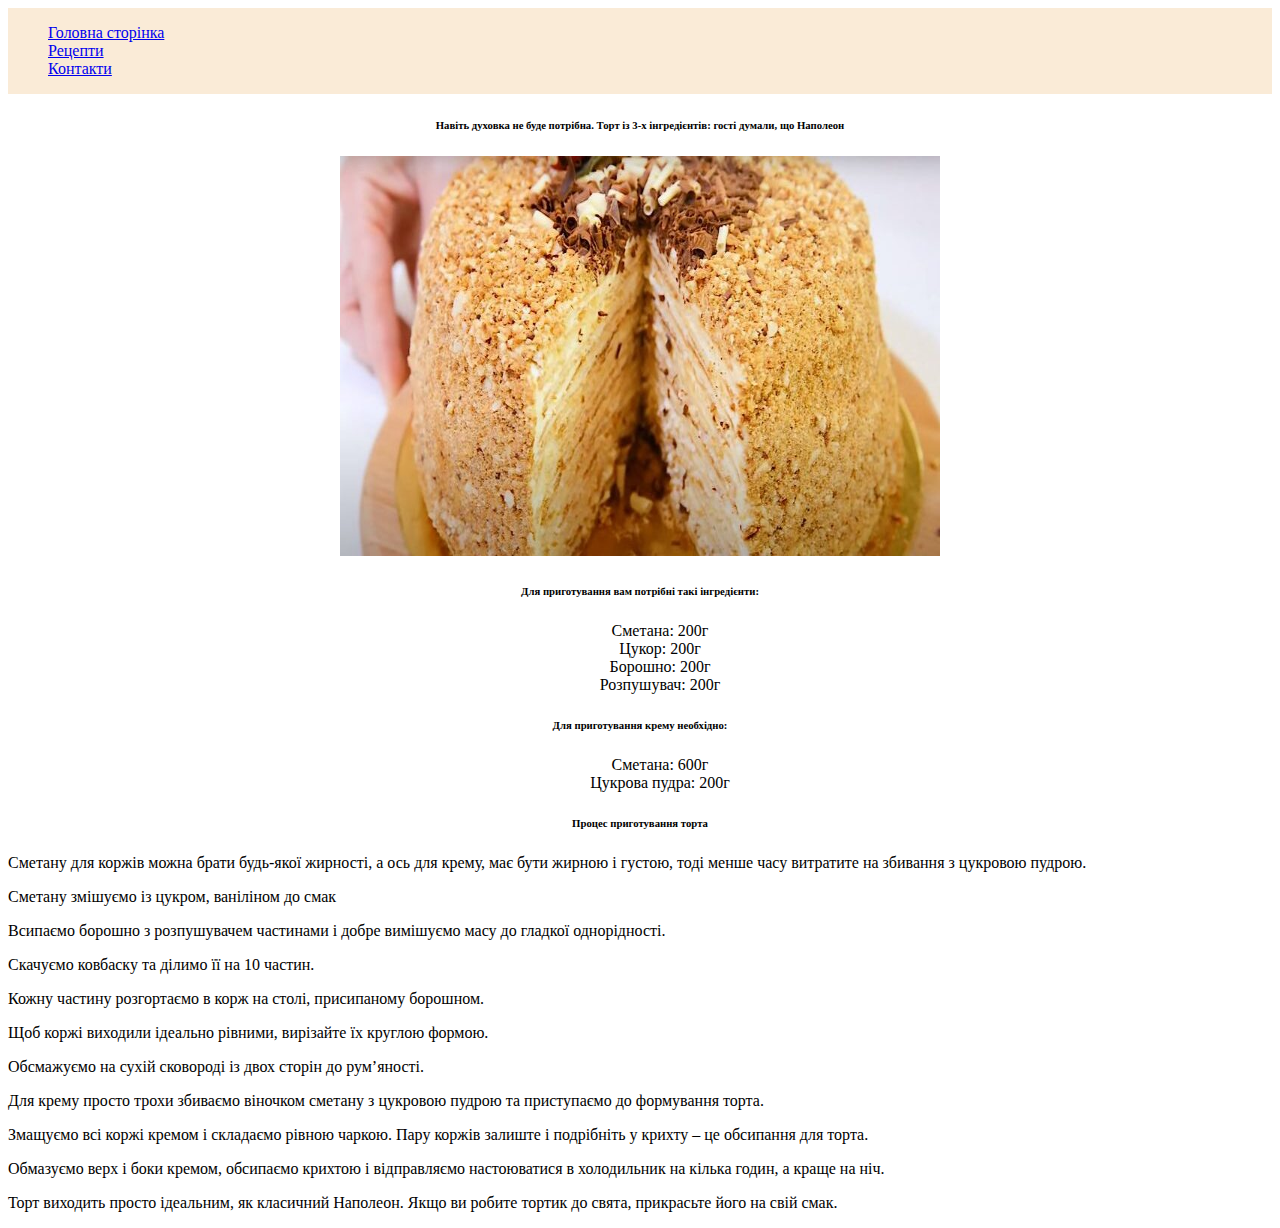
<file: pages/firstRecipe.html>
<!doctype html>
<html lang="en">
<head>
    <meta charset="UTF-8">
    <meta name="viewport"
          content="width=device-width, user-scalable=no, initial-scale=1.0, maximum-scale=1.0, minimum-scale=1.0">
    <meta http-equiv="X-UA-Compatible" content="ie=edge">
    <link href="https://cdn.jsdelivr.net/npm/bootstrap@5.1.3/dist/css/bootstrap.min.css" rel="stylesheet"
          integrity="sha384-1BmE4kWBq78iYhFldvKuhfTAU6auU8tT94WrHftjDbrCEXSU1oBoqyl2QvZ6jIW3" crossorigin="anonymous">
    <link rel="stylesheet" type="text/css" href="../css/index.css">
    <title>Cocking site</title>
</head>
<body>
<header>
    <nav class="navbar navbar-expand-lg navbar-light bg-light">
        <div class="container-fluid">
            <div class="collapse navbar-collapse" id="navbarNav">
                <ul class="navbar-nav">
                    <li class="nav-item">
                        <a class="nav-link active" aria-current="page" href="../index.html">Головна сторінка</a>
                    </li>
                    <li class="nav-item">
                        <a class="nav-link" href="./recipes.html">Рецепти</a>
                    </li>
                    <li class="nav-item">
                        <a class="nav-link" href="./contacts.html">Контакти</a>
                    </li>
                </ul>
            </div>
        </div>
    </nav>
</header>
<main>
    <div class="container-fluid container-recipe">
        <h6 class="display-6 custom-recipe-heading">Навіть духовка не буде потрібна. Торт із 3-х інгредієнтів: гості
            думали, що Наполеон</h6>
        <img class="custom-img-recipe" src="../images/firstRecipe.jpg" alt="napoleon">
        <h6 class="display-6 custom-recipe-heading">Для приготування вам потрібні такі інгредієнти:</h6>
        <ul>
            <li>Сметана: 200г</li>
            <li>Цукор: 200г</li>
            <li>Борошно: 200г</li>
            <li>Розпушувач: 200г</li>
        </ul>
        <h6 class="display-6 custom-recipe-heading">Для приготування крему необхідно:</h6>
        <ul>
            <li>Сметана: 600г</li>
            <li>Цукрова пудра: 200г</li>
        </ul>
        <h6 class="display-6 custom-recipe-heading">Процес приготування торта</h6>
        <div class="recipe-text">
            <p>Сметану для коржів можна брати будь-якої жирності, а ось для крему, має бути жирною і густою, тоді менше
                часу
                витратите на збивання з цукровою пудрою.</p>
            <p>Сметану змішуємо із цукром, ваніліном до смак</p>
            <p>Всипаємо борошно з розпушувачем частинами і добре вимішуємо масу до гладкої однорідності.</p>
            <p>Скачуємо ковбаску та ділимо її на 10 частин.</p>
            <p>Кожну частину розгортаємо в корж на столі, присипаному борошном.</p>
            <p>Щоб коржі виходили ідеально рівними, вирізайте їх круглою формою.</p>
            <p>Обсмажуємо на сухій сковороді із двох сторін до рум’яності.</p>
            <p>Для крему просто трохи збиваємо віночком сметану з цукровою пудрою та приступаємо до формування
                торта.</p>
            <p>Змащуємо всі коржі кремом і складаємо рівною чаркою. Пару коржів залиште і подрібніть у крихту – це
                обсипання
                для торта.</p>
            <p>Обмазуємо верх і боки кремом, обсипаємо крихтою і відправляємо настоюватися в холодильник на кілька
                годин, а
                краще на ніч.</p>
            <p>Торт виходить просто ідеальним, як класичний Наполеон. Якщо ви робите тортик до свята, прикрасьте його на
                свій смак.</p>
        </div>
    </div>
</main>
<script src="https://cdn.jsdelivr.net/npm/bootstrap@5.1.3/dist/js/bootstrap.bundle.min.js"
        integrity="sha384-ka7Sk0Gln4gmtz2MlQnikT1wXgYsOg+OMhuP+IlRH9sENBO0LRn5q+8nbTov4+1p"
        crossorigin="anonymous"></script>
</body>
</html>
</file>
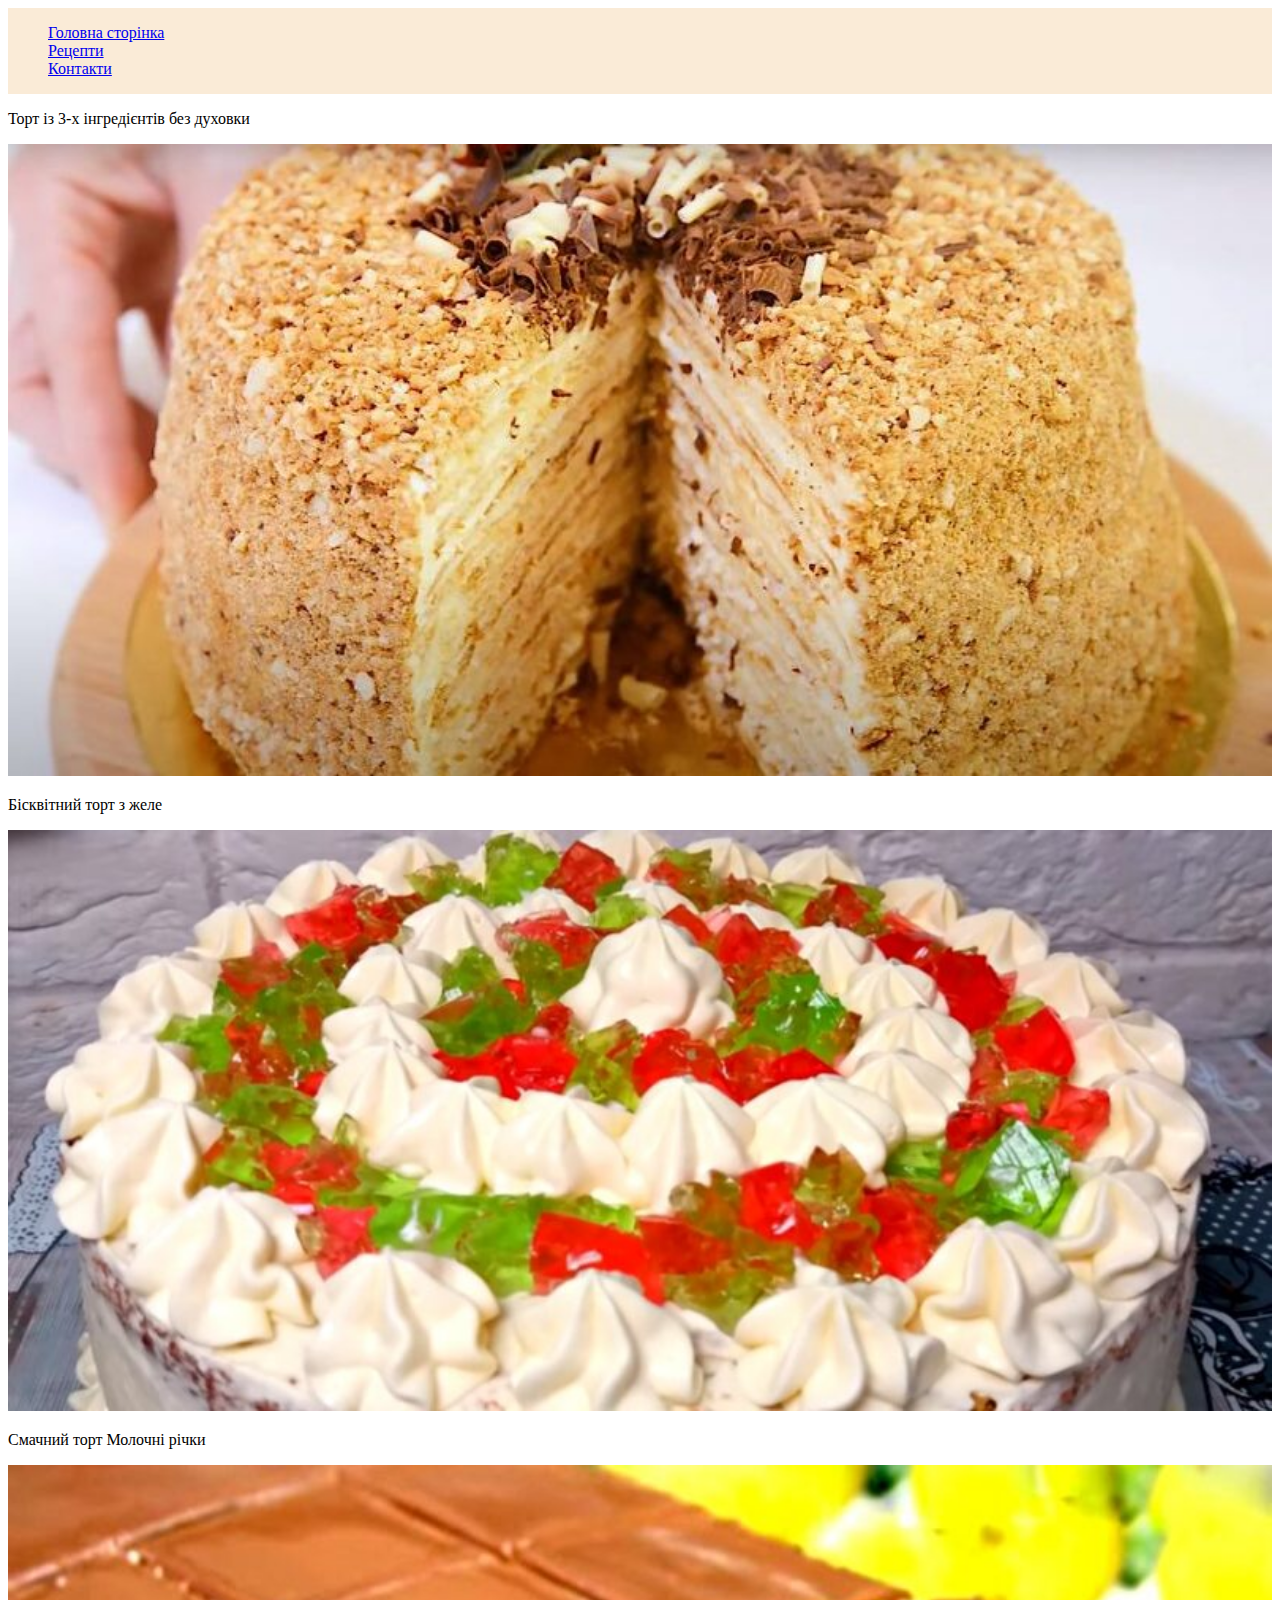
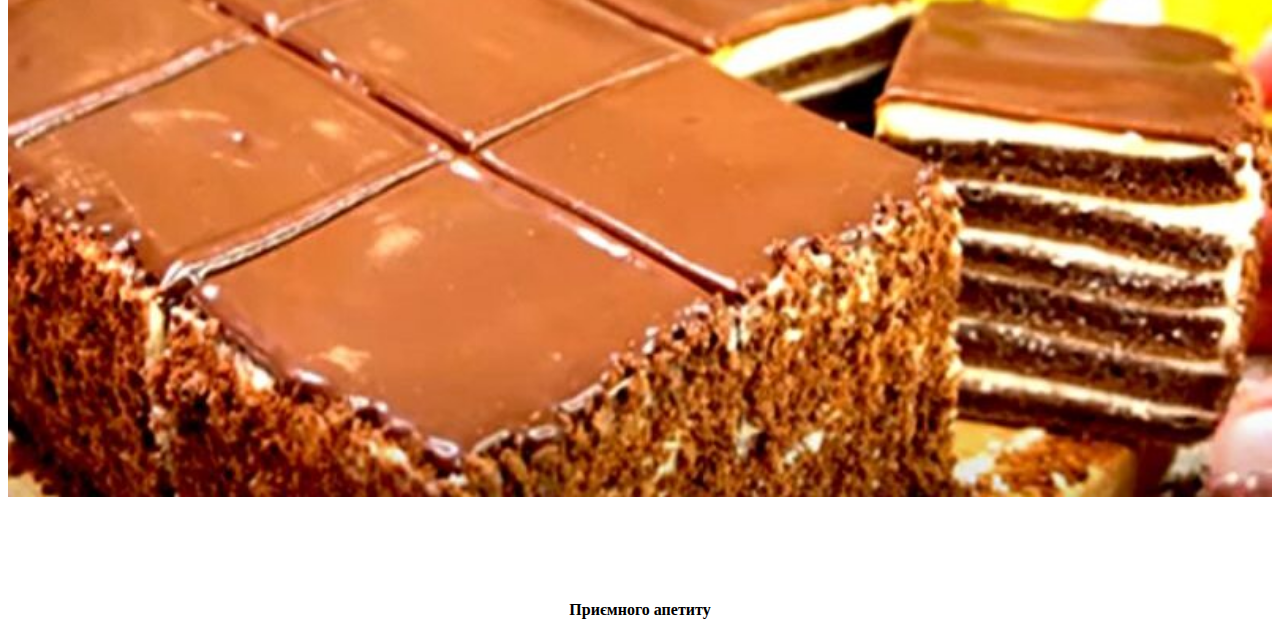
<file: pages/recipes.html>
<!doctype html>
<html lang="en">
<head>
    <meta charset="UTF-8">
    <meta name="viewport"
          content="width=device-width, user-scalable=no, initial-scale=1.0, maximum-scale=1.0, minimum-scale=1.0">
    <meta http-equiv="X-UA-Compatible" content="ie=edge">
    <link href="https://cdn.jsdelivr.net/npm/bootstrap@5.1.3/dist/css/bootstrap.min.css" rel="stylesheet"
          integrity="sha384-1BmE4kWBq78iYhFldvKuhfTAU6auU8tT94WrHftjDbrCEXSU1oBoqyl2QvZ6jIW3" crossorigin="anonymous">
    <link rel="stylesheet" type="text/css" href="../css/index.css">
    <title>Cocking site</title>
</head>
<body>
<header>
    <nav class="navbar navbar-expand-lg navbar-light bg-light">
        <div class="container-fluid">
            <div class="collapse navbar-collapse" id="navbarNav">
                <ul class="navbar-nav">
                    <li class="nav-item">
                        <a class="nav-link active" aria-current="page" href="../index.html">Головна сторінка</a>
                    </li>
                    <li class="nav-item">
                        <a class="nav-link" href="./recipes.html">Рецепти</a>
                    </li>
                    <li class="nav-item">
                        <a class="nav-link" href="./contacts.html">Контакти</a>
                    </li>
                </ul>
            </div>
        </div>
    </nav>
</header>
<main>
    <div class="container">
        <div class="row">
            <div class="col-sm">
                <p>Торт із 3-х інгредієнтів без духовки</p>
                <a href="firstRecipe.html">
                    <img class="custom-img" src="../images/firstRecipe.jpg" alt="napoleon">
                </a>
            </div>
            <div class="col-sm">
                <p>Бісквітний торт з желе</p>
                <a href="secondRecipe.html">
                    <img class="custom-img" src="../images/secondRecipe.jpg" alt="djele">
                </a>
            </div>
            <div class="col-sm">
                <p>Смачний торт Молочні річки</p>
                <a href="thirdRecipe.html">
                    <img class="custom-img" src="../images/thirdRecipe.jpg" alt="milkrivers">
                </a>
            </div>
        </div>
    </div>
    <h4 class="display-4 custom-text">Приємного апетиту</h4>
</main>
<script src="https://cdn.jsdelivr.net/npm/bootstrap@5.1.3/dist/js/bootstrap.bundle.min.js"
        integrity="sha384-ka7Sk0Gln4gmtz2MlQnikT1wXgYsOg+OMhuP+IlRH9sENBO0LRn5q+8nbTov4+1p"
        crossorigin="anonymous"></script>
</body>
</html>
</file>
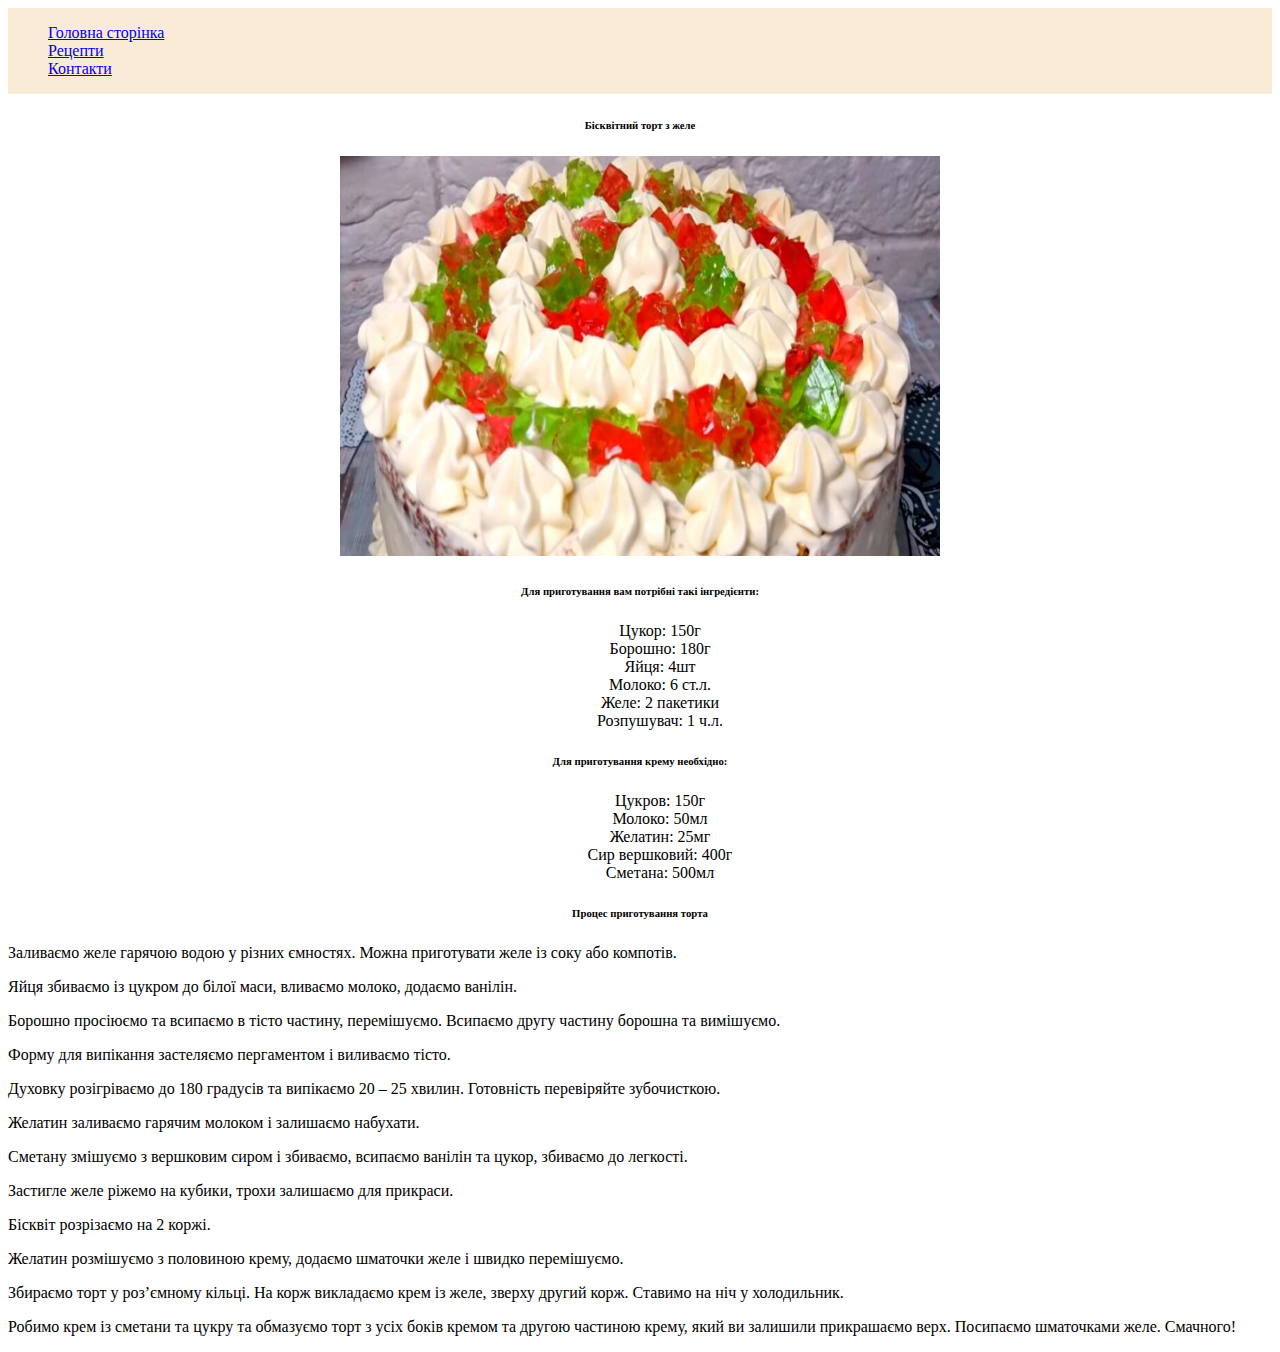
<file: pages/secondRecipe.html>
<!doctype html>
<html lang="en">
<head>
    <meta charset="UTF-8">
    <meta name="viewport"
          content="width=device-width, user-scalable=no, initial-scale=1.0, maximum-scale=1.0, minimum-scale=1.0">
    <meta http-equiv="X-UA-Compatible" content="ie=edge">
    <link href="https://cdn.jsdelivr.net/npm/bootstrap@5.1.3/dist/css/bootstrap.min.css" rel="stylesheet"
          integrity="sha384-1BmE4kWBq78iYhFldvKuhfTAU6auU8tT94WrHftjDbrCEXSU1oBoqyl2QvZ6jIW3" crossorigin="anonymous">
    <link rel="stylesheet" type="text/css" href="../css/index.css">
    <title>Cocking site</title>
</head>
<body>
<header>
    <nav class="navbar navbar-expand-lg navbar-light bg-light">
        <div class="container-fluid">
            <div class="collapse navbar-collapse" id="navbarNav">
                <ul class="navbar-nav">
                    <li class="nav-item">
                        <a class="nav-link active" aria-current="page" href="../index.html">Головна сторінка</a>
                    </li>
                    <li class="nav-item">
                        <a class="nav-link" href="./recipes.html">Рецепти</a>
                    </li>
                    <li class="nav-item">
                        <a class="nav-link" href="./contacts.html">Контакти</a>
                    </li>
                </ul>
            </div>
        </div>
    </nav>
</header>
<main>
    <div class="container-fluid container-recipe">
        <h6 class="display-6 custom-recipe-heading">Бісквітний торт з желе</h6>
        <img class="custom-img-recipe" src="../images/secondRecipe.jpg" alt="djele">
        <h6 class="display-6 custom-recipe-heading">Для приготування вам потрібні такі інгредієнти:</h6>
        <ul>
            <li>Цукор: 150г</li>
            <li>Борошно: 180г</li>
            <li>Яйця: 4шт</li>
            <li>Молоко: 6 ст.л.</li>
            <li>Желе: 2 пакетики</li>
            <li>Розпушувач: 1 ч.л.</li>
        </ul>
        <h6 class="display-6 custom-recipe-heading">Для приготування крему необхідно:</h6>
        <ul>
            <li>Цукров: 150г</li>
            <li>Молоко: 50мл</li>
            <li>Желатин: 25мг</li>
            <li>Сир вершковий: 400г</li>
            <li>Сметана: 500мл</li>
        </ul>
        <h6 class="display-6 custom-recipe-heading">Процес приготування торта</h6>
        <div class="recipe-text">
            <p>Заливаємо желе гарячою водою у різних ємностях. Можна приготувати желе із соку або компотів.</p>
            <p>Яйця збиваємо із цукром до білої маси, вливаємо молоко, додаємо ванілін.</p>
            <p>Борошно просіюємо та всипаємо в тісто частину, перемішуємо. Всипаємо другу частину борошна та
                вимішуємо.</p>
            <p>Форму для випікання застеляємо пергаментом і виливаємо тісто.</p>
            <p>Духовку розігріваємо до 180 градусів та випікаємо 20 – 25 хвилин. Готовність перевіряйте зубочисткою.</p>
            <p>Желатин заливаємо гарячим молоком і залишаємо набухати.</p>
            <p>Сметану змішуємо з вершковим сиром і збиваємо, всипаємо ванілін та цукор, збиваємо до легкості.</p>
            <p>Застигле желе ріжемо на кубики, трохи залишаємо для прикраси.</p>
            <p>Бісквіт розрізаємо на 2 коржі.</p>
            <p>Желатин розмішуємо з половиною крему, додаємо шматочки желе і швидко перемішуємо.</p>
            <p>Збираємо торт у роз’ємному кільці. На корж викладаємо крем із желе, зверху другий корж. Ставимо на ніч у
                холодильник.</p>
            <p>Робимо крем із сметани та цукру та обмазуємо торт з усіх боків кремом та другою частиною крему, який ви
                залишили прикрашаємо верх. Посипаємо шматочками желе. Смачного!</p>
        </div>
    </div>
</main>
<script src="https://cdn.jsdelivr.net/npm/bootstrap@5.1.3/dist/js/bootstrap.bundle.min.js"
        integrity="sha384-ka7Sk0Gln4gmtz2MlQnikT1wXgYsOg+OMhuP+IlRH9sENBO0LRn5q+8nbTov4+1p"
        crossorigin="anonymous"></script>
</body>
</html>
</file>
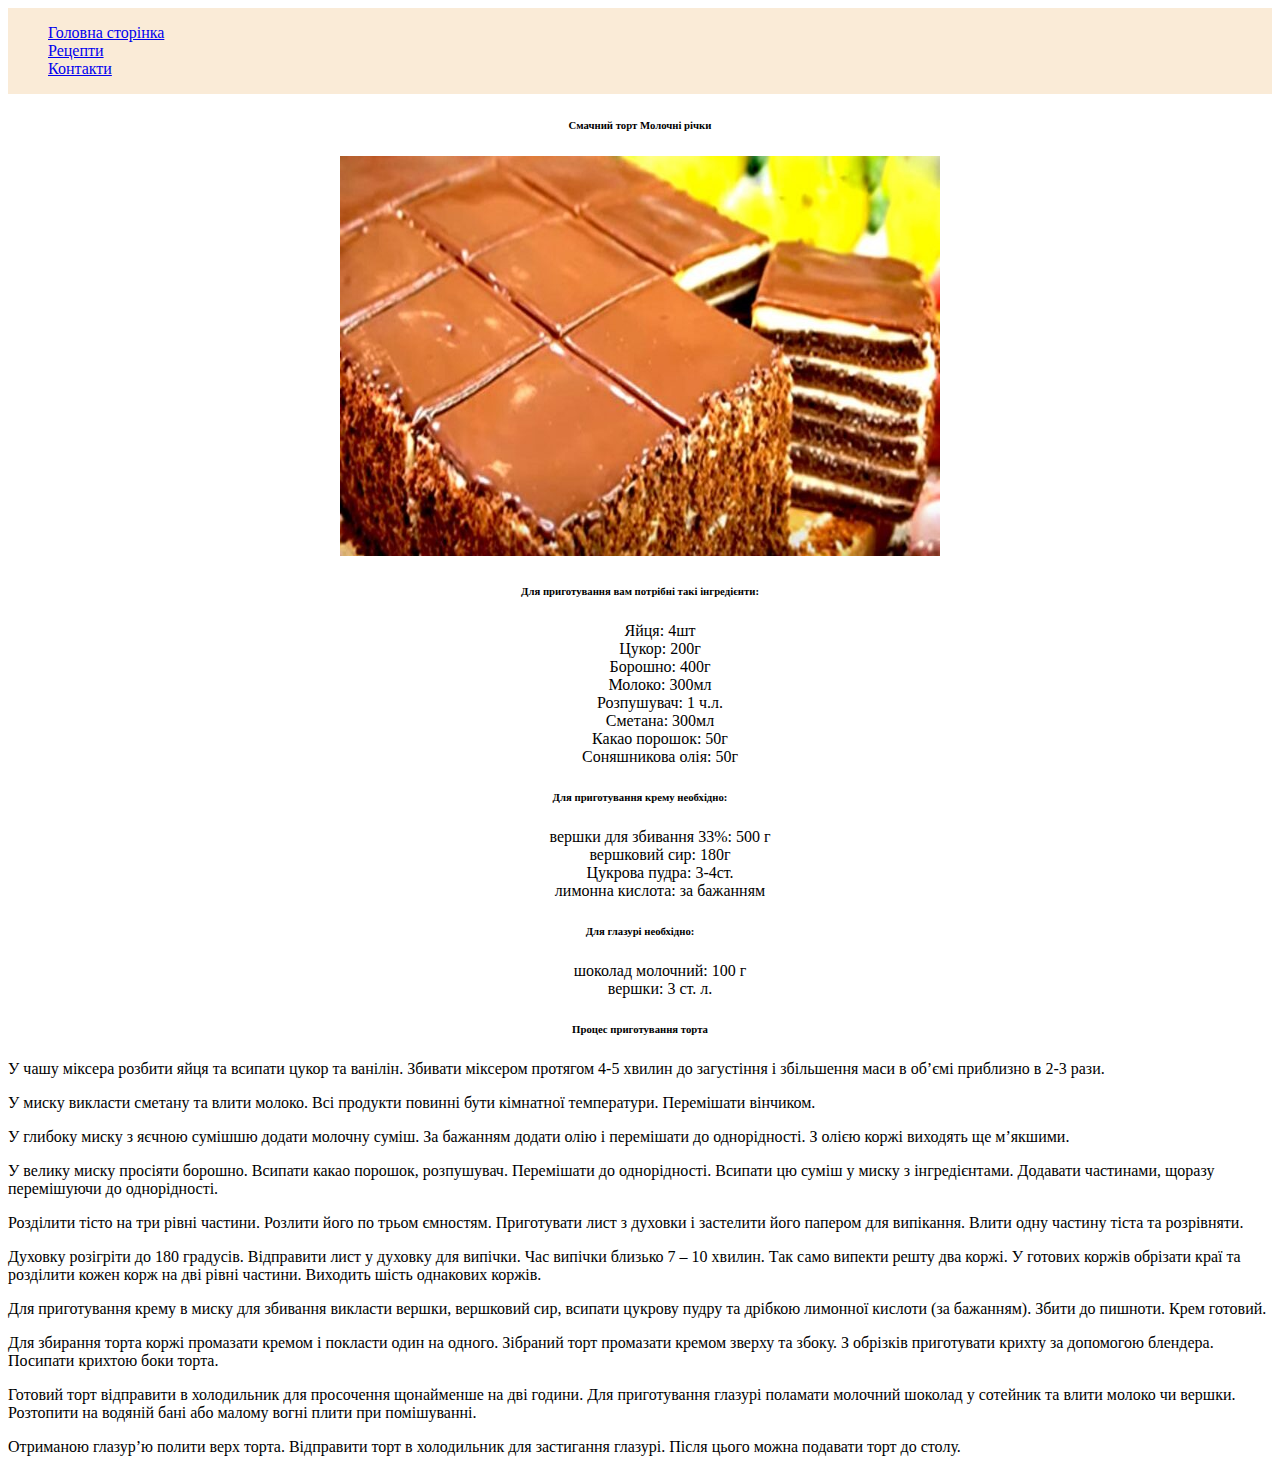
<file: pages/thirdRecipe.html>
<!doctype html>
<html lang="en">
<head>
    <meta charset="UTF-8">
    <meta name="viewport"
          content="width=device-width, user-scalable=no, initial-scale=1.0, maximum-scale=1.0, minimum-scale=1.0">
    <meta http-equiv="X-UA-Compatible" content="ie=edge">
    <link href="https://cdn.jsdelivr.net/npm/bootstrap@5.1.3/dist/css/bootstrap.min.css" rel="stylesheet"
          integrity="sha384-1BmE4kWBq78iYhFldvKuhfTAU6auU8tT94WrHftjDbrCEXSU1oBoqyl2QvZ6jIW3" crossorigin="anonymous">
    <link rel="stylesheet" type="text/css" href="../css/index.css">
    <title>Cocking site</title>
</head>
<body>
<header>
    <nav class="navbar navbar-expand-lg navbar-light bg-light">
        <div class="container-fluid">
            <div class="collapse navbar-collapse" id="navbarNav">
                <ul class="navbar-nav">
                    <li class="nav-item">
                        <a class="nav-link active" aria-current="page" href="../index.html">Головна сторінка</a>
                    </li>
                    <li class="nav-item">
                        <a class="nav-link" href="./recipes.html">Рецепти</a>
                    </li>
                    <li class="nav-item">
                        <a class="nav-link" href="./contacts.html">Контакти</a>
                    </li>
                </ul>
            </div>
        </div>
    </nav>
</header>
<main>
    <main>
        <div class="container-fluid container-recipe">
            <h6 class="display-6 custom-recipe-heading">Смачний торт Молочні річки</h6>
            <img class="custom-img-recipe" src="../images/thirdRecipe.jpg" alt="milkrivers">
            <h6 class="display-6 custom-recipe-heading">Для приготування вам потрібні такі інгредієнти:</h6>
            <ul>
                <li>Яйця: 4шт</li>
                <li>Цукор: 200г</li>
                <li>Борошно: 400г</li>
                <li>Молоко: 300мл</li>
                <li>Розпушувач: 1 ч.л.</li>
                <li>Сметана: 300мл</li>
                <li>Какао порошок: 50г</li>
                <li>Соняшникова олія: 50г</li>
            </ul>
            <h6 class="display-6 custom-recipe-heading">Для приготування крему необхідно:</h6>
            <ul>
                <li>вершки для збивання 33%: 500 г</li>
                <li>вершковий сир: 180г</li>
                <li>Цукрова пудра: 3-4ст.</li>
                <li>лимонна кислота: за бажанням</li>
            </ul>
            <h6 class="display-6 custom-recipe-heading">Для глазурі необхідно:</h6>
            <ul>
                <li>шоколад молочний: 100 г</li>
                <li>вершки: 3 ст. л.</li>
            </ul>
            <h6 class="display-6 custom-recipe-heading">Процес приготування торта</h6>
            <div class="recipe-text">
                <p>У чашу міксера розбити яйця та всипати цукор та ванілін. Збивати міксером протягом 4-5 хвилин до
                    загустіння і збільшення маси в об’ємі приблизно в 2-3 рази.</p>
                <p>У миску викласти сметану та влити молоко. Всі продукти повинні бути кімнатної температури. Перемішати
                    вінчиком.</p>
                <p>У глибоку миску з яєчною сумішшю додати молочну суміш. За бажанням додати олію і перемішати до
                    однорідності. З олією коржі виходять ще м’якшими.</p>
                <p>У велику миску просіяти борошно. Всипати какао порошок, розпушувач. Перемішати до однорідності.
                    Всипати
                    цю суміш у миску з інгредієнтами. Додавати частинами, щоразу перемішуючи до однорідності.</p>
                <p>Розділити тісто на три рівні частини. Розлити його по трьом ємностям. Приготувати лист з духовки і
                    застелити його папером для випікання. Влити одну частину тіста та розрівняти.</p>
                <p>Духовку розігріти до 180 градусів. Відправити лист у духовку для випічки. Час випічки близько 7 – 10
                    хвилин. Так само випекти решту два коржі. У готових коржів обрізати краї та розділити кожен корж на
                    дві
                    рівні частини. Виходить шість однакових коржів.</p>
                <p>Для приготування крему в миску для збивання викласти вершки, вершковий сир, всипати цукрову пудру та
                    дрібкою лимонної кислоти (за бажанням). Збити до пишноти. Крем готовий.</p>
                <p>Для збирання торта коржі промазати кремом і покласти один на одного. Зібраний торт промазати кремом
                    зверху та збоку. З обрізків приготувати крихту за допомогою блендера. Посипати крихтою боки
                    торта.</p>
                <p>Готовий торт відправити в холодильник для просочення щонайменше на дві години. Для приготування
                    глазурі
                    поламати молочний шоколад у сотейник та влити молоко чи вершки. Розтопити на водяній бані або малому
                    вогні плити при помішуванні.</p>
                <p>Отриманою глазур’ю полити верх торта. Відправити торт в холодильник для застигання глазурі. Після
                    цього
                    можна подавати торт до столу.</p>
            </div>
        </div>
    </main>
</main>
<script src="https://cdn.jsdelivr.net/npm/bootstrap@5.1.3/dist/js/bootstrap.bundle.min.js"
        integrity="sha384-ka7Sk0Gln4gmtz2MlQnikT1wXgYsOg+OMhuP+IlRH9sENBO0LRn5q+8nbTov4+1p"
        crossorigin="anonymous"></script>
</body>
</html>
</file>
<file: css/index.css>
.collapse {
    background: antiquewhite;
}

.custom-heading {
    margin-top: 100px;
    margin-left: 100px;
}

.custom-img {
    height: 100%;
    width: 100%;
}

.custom-text {
    margin-top: 100px;
    text-align: center;
}

.container-recipe {
    text-align: center;
}

.custom-recipe-heading {
    font-weight: bold;
}

.custom-img-recipe {
    height: 400px;
    max-width: 600px;
}

ul {
    list-style-type: none;
}

.recipe-text {
    text-align: left;
}

@media (min-width: 250px) {
    .navbar-expand-lg .navbar-collapse {
        display: flex !important;
        flex-basis: auto;
    }
}
</file>
